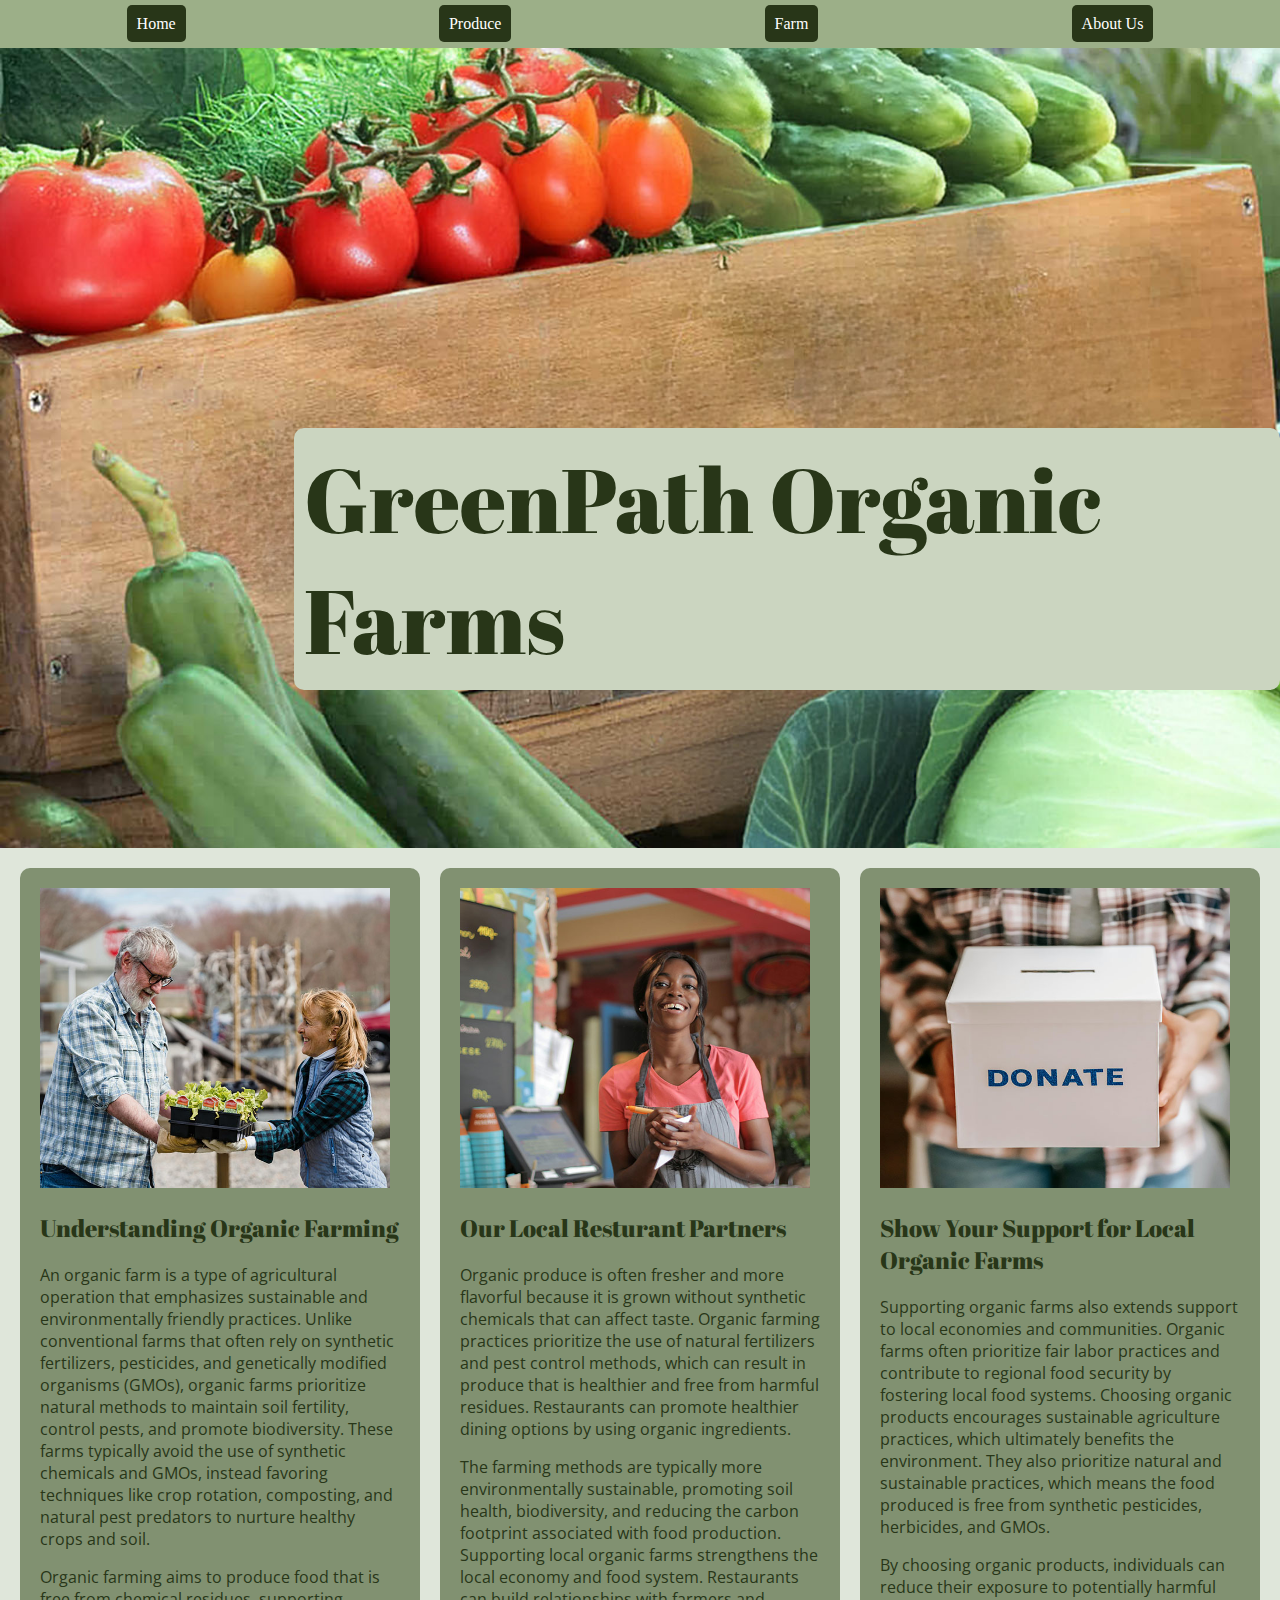
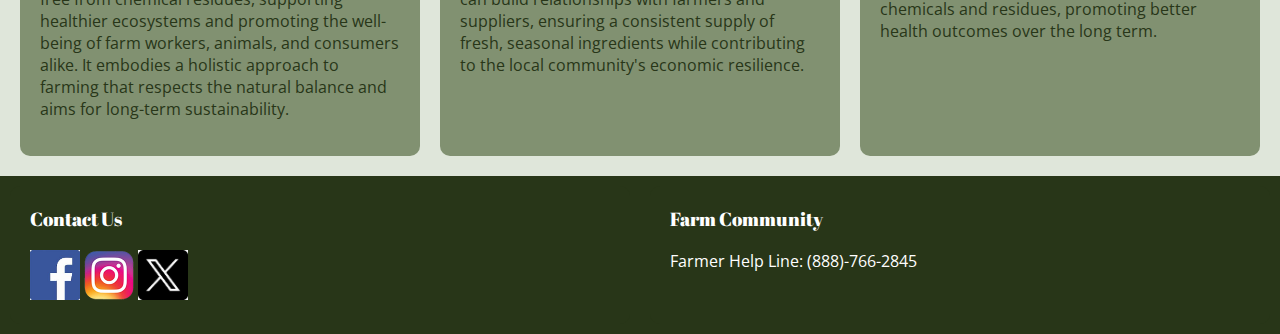
<file: External_Project/index.htm>
<!DOCTYPE html>
<html lang="en">
    <head>
        <meta charset="utf-8">
        <link rel="stylesheet" href="mainstyles.css">
        <!--7989731-->
        <title>GreenPath Organic Farms</title>
    </head>
    
    <body>
        <nav>
            <ul>
                <li><a href="index.htm">Home</a></li>
                <li><a href="index2.htm">Produce</a></li>
                <li><a href="index3.htm">Farm</a></li>
                <li><a href="index4.htm">About Us</a></li>
            </ul>
        </nav>
    
        <header>
            <h1>GreenPath Organic Farms</h1>
        </header>
    
        <main>
    
        <section class="uno">
            <img src="graphics/pexels-greta-hoffman-7728335.jpg" alt="Understanding Organic Farming">
            <h2>Understanding Organic Farming</h2>
    
            <p>An organic farm is a type of agricultural operation that emphasizes 
            sustainable and environmentally friendly practices. Unlike conventional farms 
            that often rely on synthetic fertilizers, pesticides, and genetically modified 
            organisms (GMOs), organic farms prioritize natural methods to maintain soil 
            fertility, control pests, and promote biodiversity. These farms typically avoid 
            the use of synthetic chemicals and GMOs, instead favoring techniques like crop 
            rotation, composting, and natural pest predators to nurture healthy crops and 
            soil.</p>
           
            <p>Organic farming aims to produce food that is free from chemical residues, 
            supporting healthier ecosystems and promoting the well-being of farm workers, 
            animals, and consumers alike. It embodies a holistic approach to farming that 
            respects the natural balance and aims for long-term sustainability.</p>
        </section>
    
        <section class="dos">
            <img src="graphics/pexels-olly-3801647.jpg" alt="Our Local Resturant Partners">
            <h2>Our Local Resturant Partners</h2>
    
            <p>Organic produce is often fresher and more flavorful because it is grown 
            without synthetic chemicals that can affect taste. Organic farming practices 
            prioritize the use of natural fertilizers and pest control methods, which can 
            result in produce that is healthier and free from harmful residues. Restaurants 
            can promote healthier dining options by using organic ingredients. </p>
           
            <p>The farming methods are typically more environmentally sustainable, 
            promoting soil health, biodiversity, and reducing the carbon footprint 
            associated with food production. Supporting local organic farms strengthens 
            the local economy and food system. Restaurants can build relationships with 
            farmers and suppliers, ensuring a consistent supply of fresh, seasonal 
            ingredients while contributing to the local community's economic resilience.</p>
        </section>
    
        <section class="tres">
            <img src="graphics/pexels-liza-summer-6348119.jpg" alt="Show Your Support for Local Organic Farms">
            <h2>Show Your Support for Local Organic Farms</h2>
    
            <p>Supporting organic farms also extends support to local economies and 
            communities. Organic farms often prioritize fair labor practices and 
            contribute to regional food security by fostering local food systems. 
            Choosing organic products encourages sustainable agriculture practices, 
            which ultimately benefits the environment. They also prioritize natural 
            and sustainable practices, which means the food produced is free from 
            synthetic pesticides, herbicides, and GMOs.</p>
    
            <p>By choosing organic products, individuals can reduce their exposure to 
            potentially harmful chemicals and residues, promoting better health outcomes 
            over the long term.</p>
        </section>
        </main>
    
    <footer>
        <section class="lef">
            <h3>Contact Us</h3>
    
            <a href="https://www.facebook.com" target="_blank"><img src="graphics/download.jpg" alt="Facebook"></a>
        
            <a href="https://www.instagram.com" target="_blank"><img src="graphics/a74ea86e83959b8717c9b765c6f39992.png" alt="Instagram"></a>
        
            <a href="https://twitter.com" target="_blank"><img src="graphics/OIP.jpg" alt="Twitter"></a>
        </section>
        
        <section class="rig">
            <h3>Farm Community</h3>
            <p>Farmer Help Line: (888)-766-2845</p>

        </section>
        
    </footer>
    
    </body>
</html>
</file>
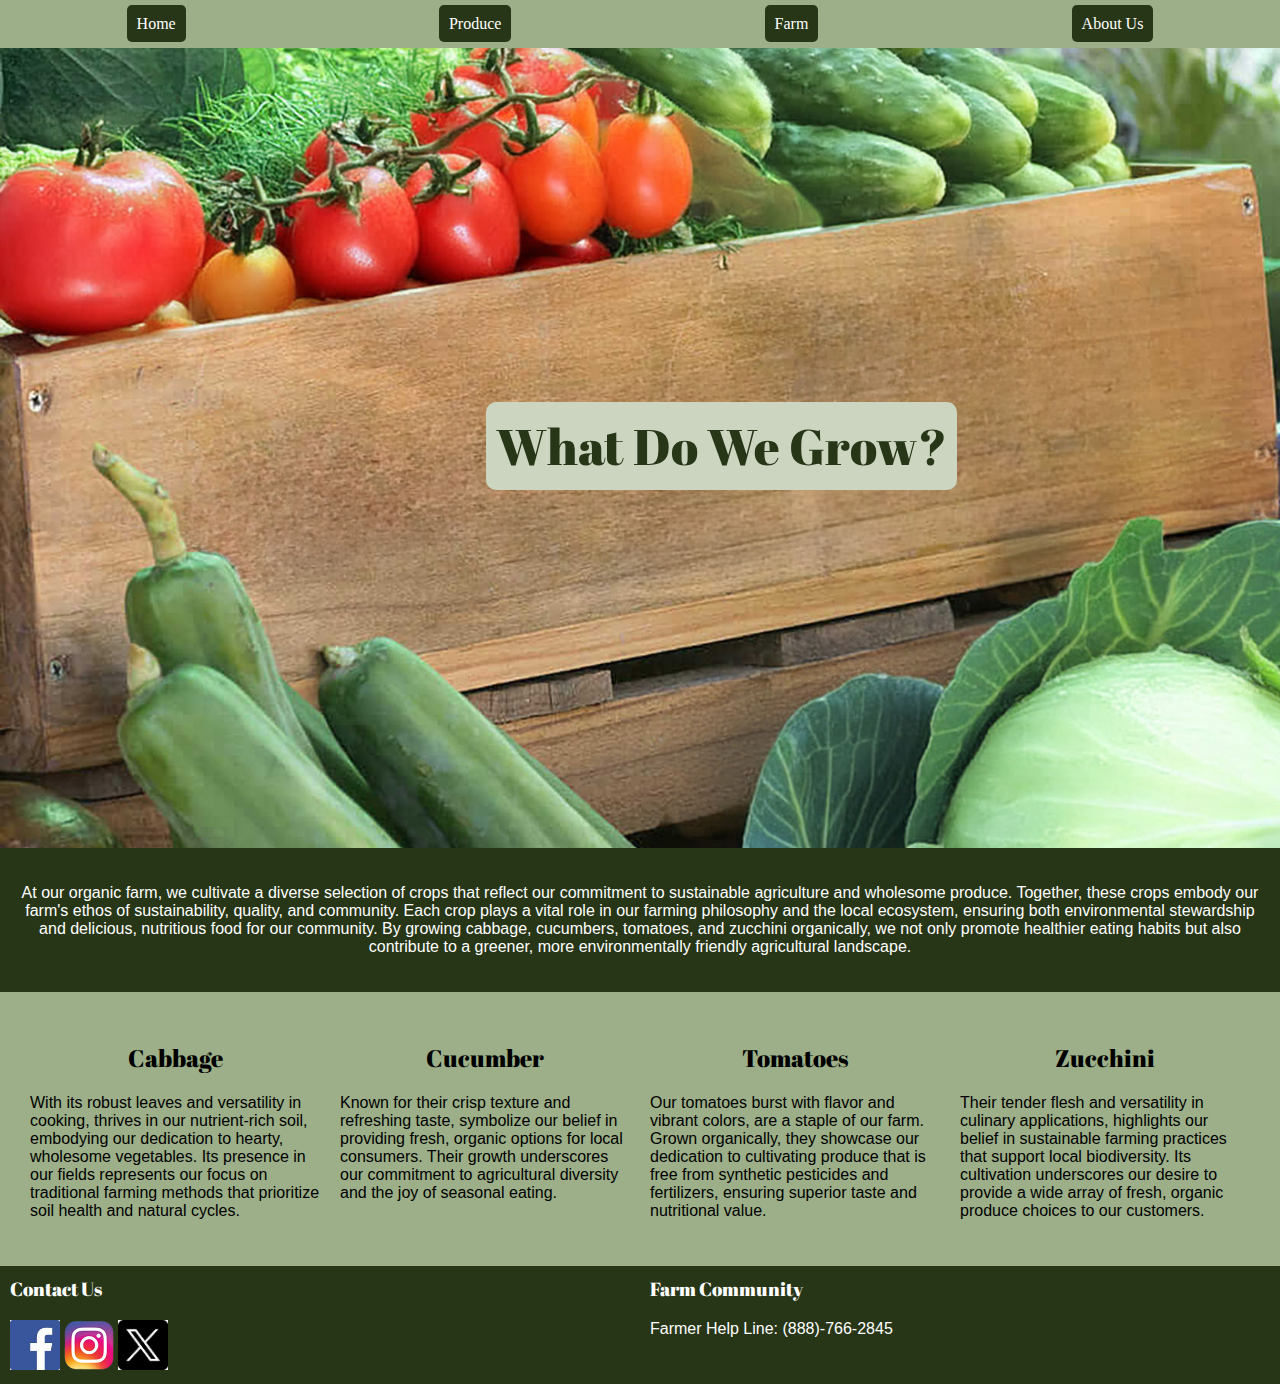
<file: External_Project/index2.htm>
<!DOCTYPE html>
<html lang="en">
<head>
    <meta charset="utf-8">
    <link rel="stylesheet" href="style2.css">
    <!--7989731-->
    <title>Produce</title>
</head>

<body>
    <nav>
        <ul>
            <li><a href="index.htm">Home</a></li>
            <li><a href="index2.htm">Produce</a></li>
            <li><a href="index3.htm">Farm</a></li>
            <li><a href="index4.htm">About Us</a></li>
        </ul>
    </nav>

    <header>
        <h1>What Do We Grow?</h1>
    </header>
        <div>
            <p>At our organic farm, we cultivate a diverse selection of crops that 
            reflect our commitment to sustainable agriculture and wholesome produce. 
            Together, these crops embody our farm's ethos of sustainability, quality, 
            and community. Each crop plays a vital role in our farming philosophy and 
            the local ecosystem, ensuring both environmental stewardship and delicious, 
            nutritious food for our community. By growing cabbage, cucumbers, tomatoes, 
            and zucchini organically, we not only promote healthier eating habits but 
            also contribute to a greener, more environmentally friendly agricultural 
            landscape.</p>
        </div>
        <main>    
        <section class="crop">
            <h2>Cabbage</h2>
            <p>With its robust leaves and versatility in cooking, thrives in our 
            nutrient-rich soil, embodying our dedication to hearty, wholesome 
            vegetables. Its presence in our fields represents our focus on traditional 
            farming methods that prioritize soil health and natural cycles.
            </p>
        </section>

        <section class="crop">
            <h2>Cucumber</h2>
            <p>Known for their crisp texture and refreshing taste, symbolize our belief 
                in providing fresh, organic options for local consumers. Their growth 
                underscores our commitment to agricultural diversity and the joy of 
                seasonal eating.</p>
        </section>

        <section class="crop">
            <h2>Tomatoes</h2>
            <p>Our tomatoes burst with flavor and vibrant colors, are a staple of our 
            farm. Grown organically, they showcase our dedication to cultivating 
            produce that is free from synthetic pesticides and fertilizers, 
            ensuring superior taste and nutritional value.</p>
        </section>

        <section class="crop">
            <h2>Zucchini</h2>
            <p>Their tender flesh and versatility in culinary applications, highlights 
            our belief in sustainable farming practices that support local biodiversity. 
            Its cultivation underscores our desire to provide a wide array of fresh, 
            organic produce choices to our customers.</p>
        </section>

    </main>
    <footer>
        <section class="lef">
            <h3>Contact Us</h3>
    
            <a href="https://www.facebook.com" target="_blank"><img src="graphics/download.jpg" alt="Facebook"></a>
        
            <a href="https://www.instagram.com" target="_blank"><img src="graphics/a74ea86e83959b8717c9b765c6f39992.png" alt="Instagram"></a>
        
            <a href="https://twitter.com" target="_blank"><img src="graphics/OIP.jpg" alt="Twitter"></a>
        </section>
        
        <section class="rig">
            <h3>Farm Community</h3>
            <p>Farmer Help Line: (888)-766-2845</p>

        </section>
    </footer>
</body>
</html>
</file>
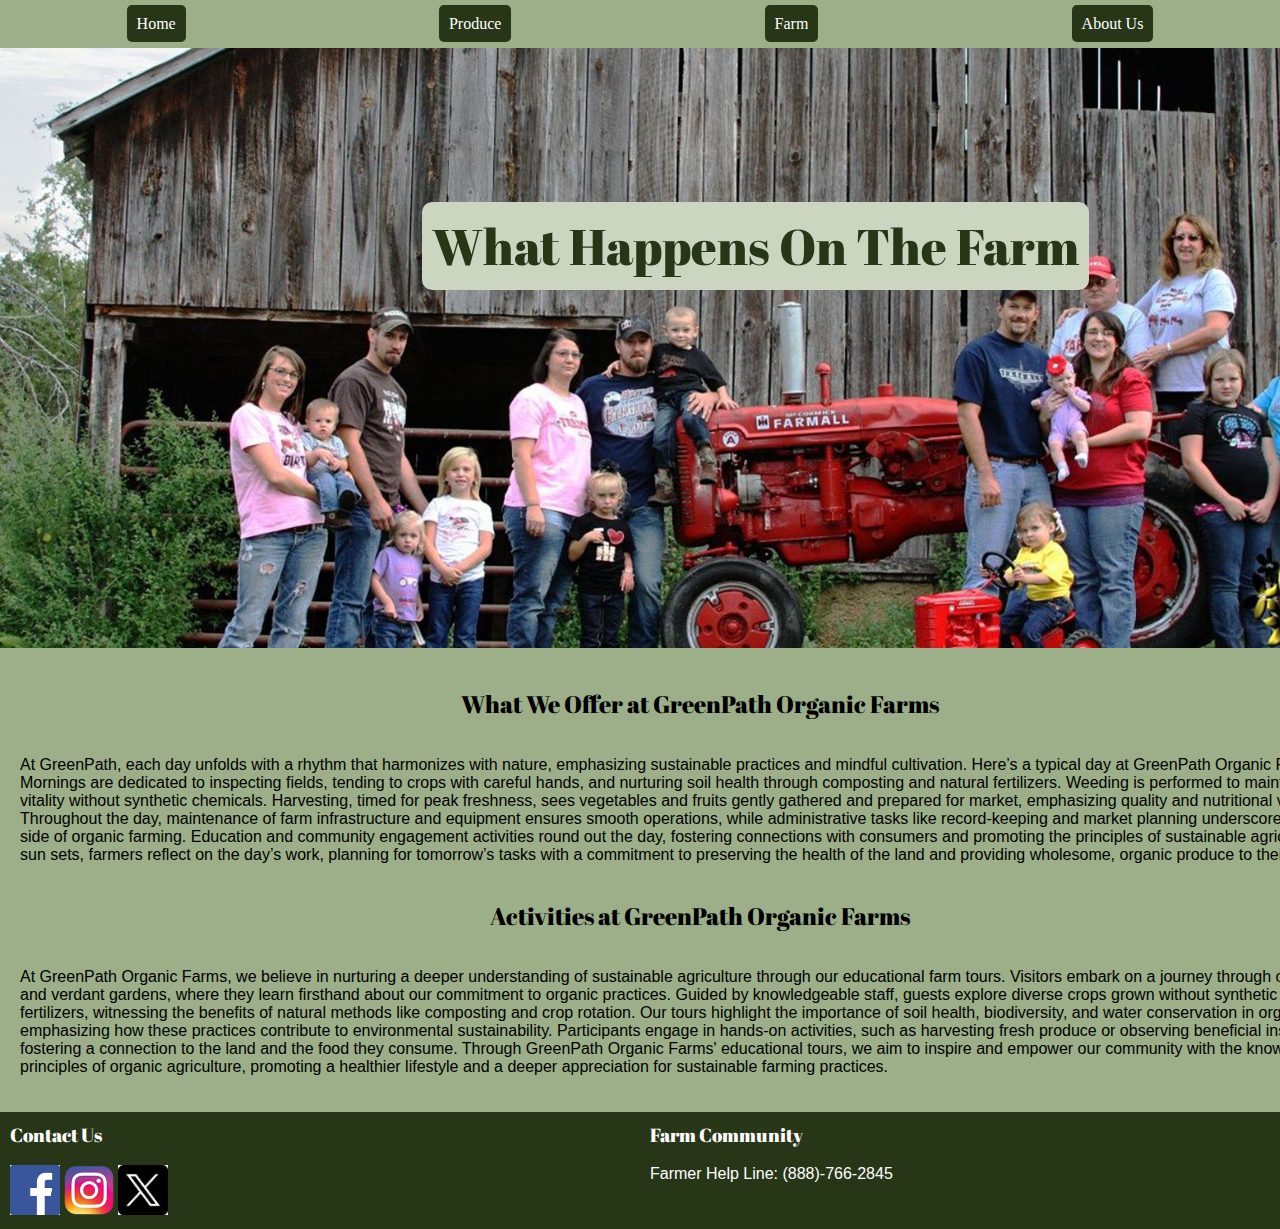
<file: External_Project/index3.htm>
<!DOCTYPE html>
<html lang="en">
<head>
    <meta charset="utf-8">
    <link rel="stylesheet" href="style3.css">
    <!--7989731-->
    <title>Produce</title>
</head>

<body>
    <nav>
        <ul>
        <li><a href="index.htm">Home</a></li>
        <li><a href="index2.htm">Produce</a></li>
        <li><a href="index3.htm">Farm</a></li>
        <li><a href="index4.htm">About Us</a></li>
        </ul>
    </nav>

<main>
    <header>
        <h1>What Happens On The Farm</h1>
    </header>
    
    <section>
        <h2>What We Offer at GreenPath Organic Farms</h2>
        <p>At GreenPath, each day unfolds with a rhythm that harmonizes with 
        nature, emphasizing sustainable practices and mindful cultivation. Here’s 
        a typical day at GreenPath Organic Farms. Mornings are dedicated to 
        inspecting fields, tending to crops with careful hands, and nurturing soil 
        health through composting and natural fertilizers. Weeding is performed to 
        maintain crop vitality without synthetic chemicals. Harvesting, timed for 
        peak freshness, sees vegetables and fruits gently gathered and prepared for 
        market, emphasizing quality and nutritional value. Throughout the day, 
        maintenance of farm infrastructure and equipment ensures smooth operations, 
        while administrative tasks like record-keeping and market planning 
        underscore the business side of organic farming. Education and community 
        engagement activities round out the day, fostering connections with 
        consumers and promoting the principles of sustainable agriculture. As the 
        sun sets, farmers reflect on the day’s work, planning for tomorrow’s tasks 
        with a commitment to preserving the health of the land and providing 
        wholesome, organic produce to their community.</p>

        <h2>Activities at GreenPath Organic Farms</h2>
        <p>At GreenPath Organic Farms, we believe in nurturing a deeper 
        understanding of sustainable agriculture through our educational farm 
        tours. Visitors embark on a journey through our lush fields and verdant 
        gardens, where they learn firsthand about our commitment to organic 
        practices. Guided by knowledgeable staff, guests explore diverse crops 
        grown without synthetic pesticides or fertilizers, witnessing the benefits 
        of natural methods like composting and crop rotation. Our tours highlight 
        the importance of soil health, biodiversity, and water conservation in 
        organic farming, emphasizing how these practices contribute to 
        environmental sustainability. Participants engage in hands-on activities, 
        such as harvesting fresh produce or observing beneficial insects at work, 
        fostering a connection to the land and the food they consume. Through 
        GreenPath Organic Farms' educational tours, we aim to inspire and empower 
        our community with the knowledge and principles of organic agriculture, 
        promoting a healthier lifestyle and a deeper appreciation for sustainable 
        farming practices.</p>
    </section>
</main>
<footer>
    <section class="lef">
        <h3>Contact Us</h3>

        <a href="https://www.facebook.com" target="_blank"><img src="graphics/download.jpg" alt="Facebook"></a>
    
        <a href="https://www.instagram.com" target="_blank"><img src="graphics/a74ea86e83959b8717c9b765c6f39992.png" alt="Instagram"></a>
    
        <a href="https://twitter.com" target="_blank"><img src="graphics/OIP.jpg" alt="Twitter"></a>
    </section>
    
    <section class="rig">
        <h3>Farm Community</h3>
        <p>Farmer Help Line: (888)-766-2845</p>

    </section>
</footer>

</body>
</html>
</file>
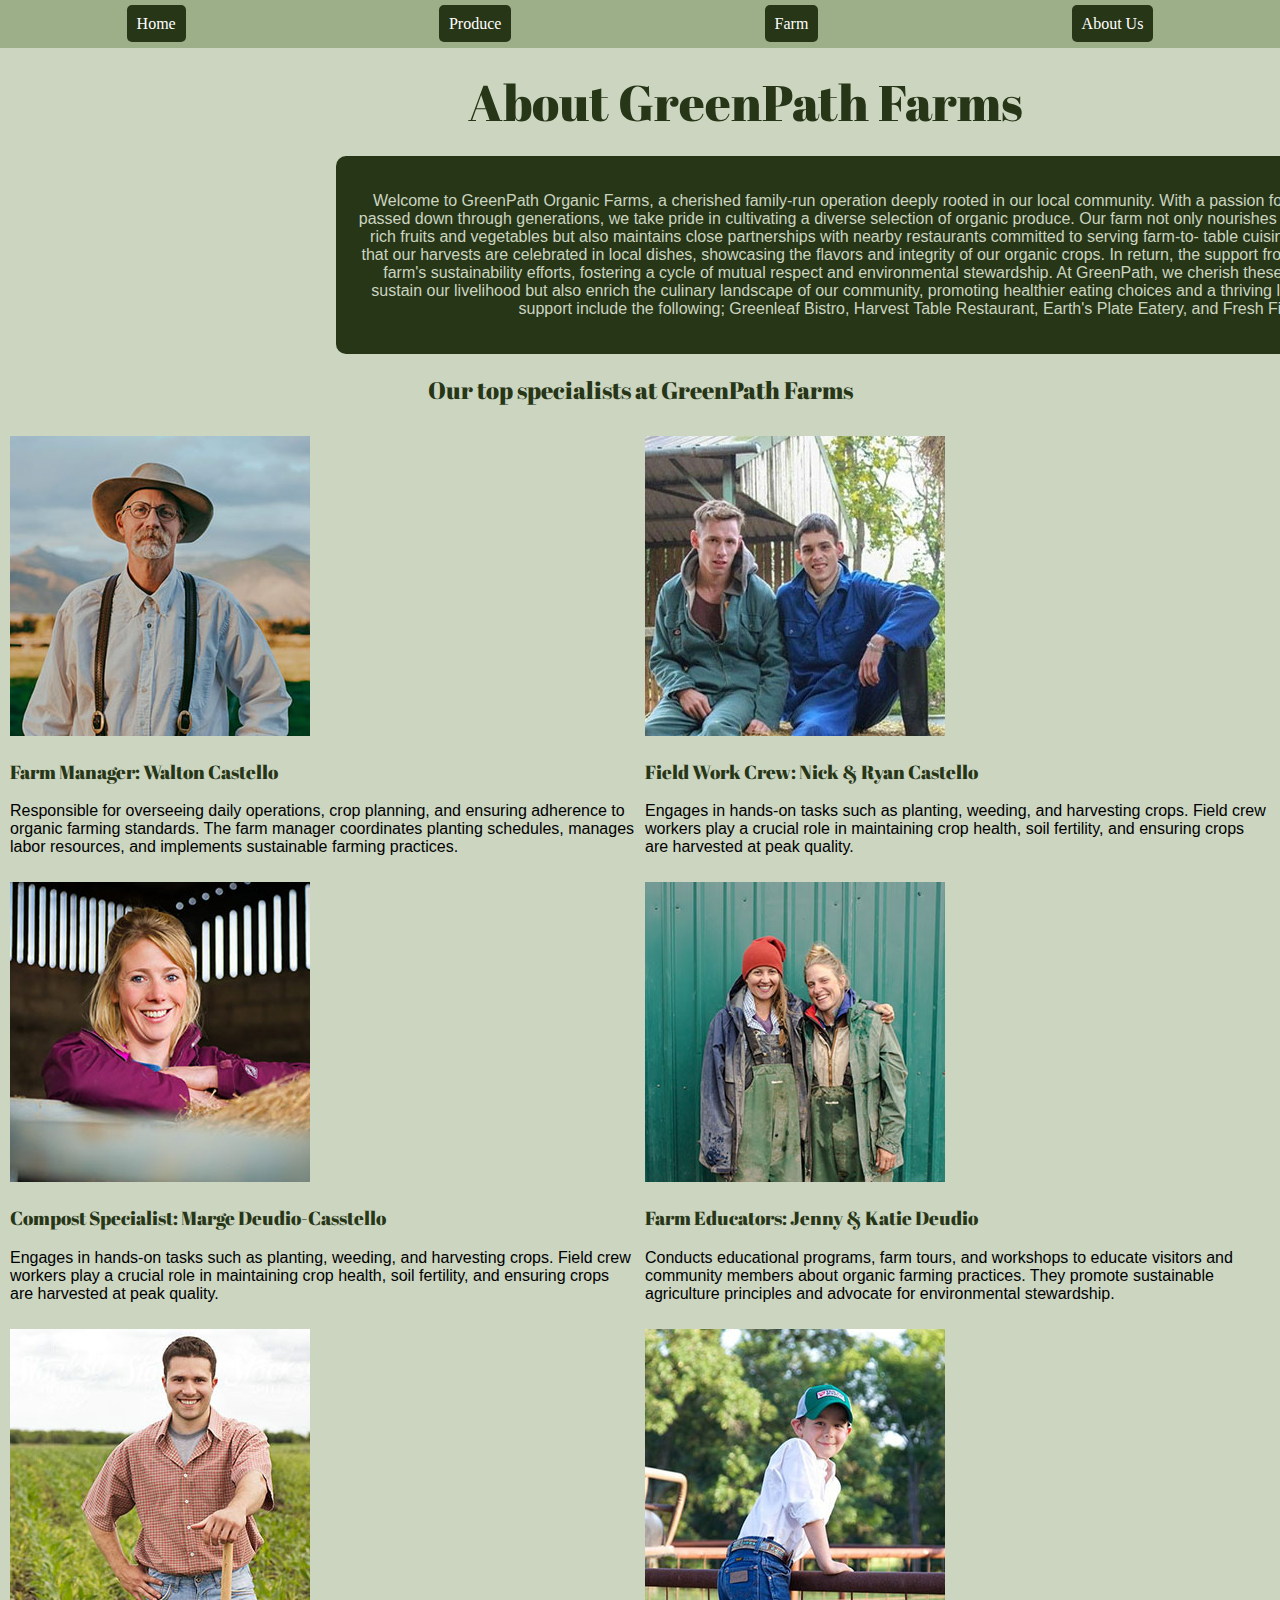
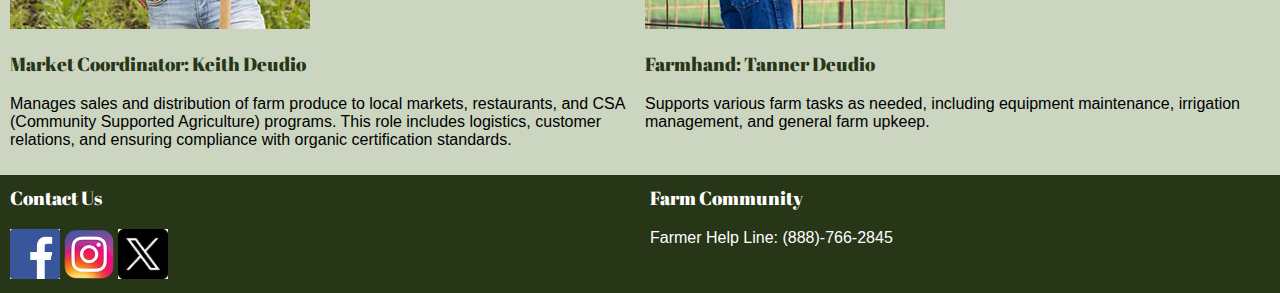
<file: External_Project/index4.htm>
<!DOCTYPE html>
<html lang="en">
<head>
    <meta charset="utf-8">
    <link rel="stylesheet" href="style4.css">
    <!--7989731-->
    <title>Produce</title>
</head>

<body>
    <nav>
        <ul>
            <li><a href="index.htm">Home</a></li>
            <li><a href="index2.htm">Produce</a></li>
            <li><a href="index3.htm">Farm</a></li>
            <li><a href="index4.htm">About Us</a></li>
        </ul>
    </nav>

    <header>
        <h1>About GreenPath Farms</h1>

        <section class="word">
            <p>Welcome to GreenPath Organic Farms, a cherished family-run 
            operation deeply rooted in our local community. With a passion 
            for sustainable farming practices passed down through generations, 
            we take pride in cultivating a diverse selection of organic 
            produce. Our farm not only nourishes local families with fresh, 
            nutrient-rich fruits and vegetables but also maintains close 
            partnerships with nearby restaurants committed to serving farm-to-
            table cuisine. These collaborations ensure that our harvests are 
            celebrated in local dishes, showcasing the flavors and integrity 
            of our organic crops. In return, the support from these 
            restaurants bolsters our farm's sustainability efforts, fostering 
            a cycle of mutual respect and environmental stewardship. At 
            GreenPath, we cherish these connections as they not only sustain 
            our livelihood but also enrich the culinary landscape of our 
            community, promoting healthier eating choices and a thriving 
            local economy. Restaurant's we support include the following; 
            Greenleaf Bistro, Harvest Table Restaurant, Earth's Plate Eatery, 
            and Fresh Fields Café.</p>
        </section>
    </header>
    
        <section class="wop">
            <h2>Our top specialists at GreenPath Farms</h2>
        </section>
    <main>

        <section class="tle">
            <img src="graphics/1908079220meglennelzingaalderspringranch-768x568.jpg" alt="Walton Castello">
            <h3>Farm Manager: Walton Castello</h3>
            <p>Responsible for overseeing daily operations, crop planning, 
            and ensuring adherence to organic farming standards. The farm 
            manager coordinates planting schedules, manages labor resources, 
            and implements sustainable farming practices.</p>
        </section>

        <section class="tle">
            <img src="graphics/9ea762215c191e2a6716ac4d70ed7903.jpg" alt="Nick & Ryan">
            <h3>Field Work Crew: Nick & Ryan Castello</h3>
            <p>Engages in hands-on tasks such as planting, weeding, and harvesting 
            crops. Field crew workers play a crucial role in maintaining crop health, 
            soil fertility, and ensuring crops are harvested at peak quality.</p>
        </section>

        <section class="tle">
            <img src="graphics/GT110-154b.jpg" alt="Marge Deudio-Casstello">
            <h3>Compost Specialist: Marge Deudio-Casstello</h3>
            <p>Engages in hands-on tasks such as planting, weeding, and harvesting 
            crops. Field crew workers play a crucial role in maintaining crop health, 
            soil fertility, and ensuring crops are harvested at peak quality.</p>
        </section>

        <section class="tle">
            <img src="graphics/0174c7b9227d9ce3b8b7fa95b66a9109.jpg" alt="Jenny & Katie Deudio">
            <h3>Farm Educators: Jenny & Katie Deudio</h3>
            <p>Conducts educational programs, farm tours, and workshops to educate 
            visitors and community members about organic farming practices. They 
            promote sustainable agriculture principles and advocate for environmental 
            stewardship.</p>
        </section>

        <section class="tle">
            <img src="graphics/47e3d909eab0051f436ba348e48d4dbd--cardigan-farmer.jpg" alt="Keith Deudio">
            <h3>Market Coordinator: Keith Deudio</h3>
            <p>Manages sales and distribution of farm produce to local markets, 
            restaurants, and CSA (Community Supported Agriculture) programs. This 
            role includes logistics, customer relations, and ensuring compliance 
            with organic certification standards.</p>
        </section>

        <section class="tle">
            <img src="graphics/e47ee9e259f40918be882167b5b20c13--portrait-photos-photography-portraits.jpg" alt="Tanner Deudio">
            <h3>Farmhand: Tanner Deudio</h3>
            <p>Supports various farm tasks as needed, including equipment 
            maintenance, irrigation management, and general farm upkeep.</p>
        </section>
    </main>
    <footer>
        <section class="lef">
            <h3>Contact Us</h3>
    
            <a href="https://www.facebook.com" target="_blank"><img src="graphics/download.jpg" alt="Facebook"></a>
        
            <a href="https://www.instagram.com" target="_blank"><img src="graphics/a74ea86e83959b8717c9b765c6f39992.png" alt="Instagram"></a>
        
            <a href="https://twitter.com" target="_blank"><img src="graphics/OIP.jpg" alt="Twitter"></a>
        </section>
        
        <section class="rig">
            <h3>Farm Community</h3>
            <p>Farmer Help Line: (888)-766-2845</p>

        </section>
    </footer>
</body>
</html>
</file>
<file: External_Project/mainstyles.css>
@import url('https://fonts.googleapis.com/css2?family=Abril+Fatface&family=Open+Sans:ital,wght@0,300..800;1,300..800&display=swap');

* {
    box-sizing: border-box;
}

body {
    margin: 0%;
}

h1, h2, h3 {
    font-family: "Abril Fatface", serif;
  font-weight: 400;
  font-style: normal;
}

p {
    font-family: "Open Sans", sans-serif;
  font-style: normal;
}

nav ul {
    list-style: none;
    display: flex;
    justify-content: space-around;
    background-color: #9CAF88;
    padding: 15px 0;
    margin: 0%;
}

nav ul li {
    margin: 0%;
}

nav ul li a {
    text-decoration: none;
    color: #ffffff;
    padding: 10px;
    background-color: #283618;
    border-radius: 5px;
}

nav ul li a :hover {
    background-color: #CBD5C0;
    color: #ffffff;
}

header {
    background-image: url(graphics/GreenPath\ Home\ Background.jpg);
    height: 800px;
    background-size: cover;
    position: relative;
}

h1 {
    position: absolute;
    left: 23%;
    top: 40%;
    font-size: 90px;
    color: #283618;
    padding: 10px;
    background: #CBD5C0;
    display: inline-block;
    border-radius: 10px 10px 10px 10px;
}

html {
    background-color: #DFE6DA;
}

main {
    display: grid;
    grid-template-columns: repeat(auto-fit, minmax(300px, 1fr));
    padding: 20px;
    gap: 20px;
    align-content: center;
}

section {
    padding: 20px;
    border-radius: 10px;
    background-color: #819171;
}

section img {
    height: 300px;
    width: 350px;

}

section h2, p {
    color: #283618;
}

footer {
    background: #283618;
    display: grid;
    grid-template-columns: 1fr 1fr;
    gap: 20px;
    padding: 10px;  
}

footer h3 {
    color: #ffffff;
    margin-top: 0%;
}

footer img {
    height: 50px;
    width: 50px;
}

footer .lef, .rig {
    background-color: #283618;
}

footer p {
    color: #ffffff;
}
</file>
<file: External_Project/style2.css>
@import url('https://fonts.googleapis.com/css2?family=Abril+Fatface&family=PT+Serif:ital,wght@0,400;0,700;1,400;1,700&display=swap');

* {
    box-sizing: border-box;
}

body {
    margin: 0%;
}

h1, h2, h3 {
    font-family: "Abril Fatface", serif;
  font-weight: 400;
  font-style: normal;
}

p {
    font-family: "Open Sans", sans-serif;
  font-style: normal;
}

nav ul {
    list-style: none;
    display: flex;
    justify-content: space-around;
    background-color: #9CAF88;
    padding: 15px 0;
    margin: 0%;
}

nav ul li {
    margin: 0%;
}

nav ul li a {
    text-decoration: none;
    color: #ffffff;
    padding: 10px;
    background-color: #283618;
    border-radius: 5px;
}

nav ul li a :hover {
    background-color: #CBD5C0;
    color: #ffffff;
}

header {
    background-image: url(graphics/GreenPath\ Home\ Background.jpg);
    height: 800px;
    background-size: cover;
    position: relative;
}

header h1 {
    position: absolute;
    left: 38%;
    top: 40%;
    font-size: 50px;
    color: #283618;;
    background: #CBD5C0;
    padding: 10px;
    display: inline-block;
    border-radius: 10px 10px 10px 10px;
}

html {
    background-color: #DFE6DA;
}

div {
    background-color: #283618;
    padding: 20px 20px;
    width: 100%;
    position: relative;
    text-align: center;
    color: #ffffff;
}

section h2 {
    text-align: center;
}

main {
    display: grid;
    grid-template-columns: repeat(auto-fit, minmax(200px, 1fr));
    grid-gap: 20px;
    padding: 30px;
    align-content: center;
    background-color:#CBD5C0 ;
    background: #9CAF88;
}

footer {
    background: #283618;
    display: grid;
    grid-template-columns: 1fr 1fr;
    gap: 20px;
    padding: 10px;  
}

footer h3 {
    color: #ffffff;
    margin-top: 0%;
}

footer img {
    height: 50px;
    width: 50px;
}

footer .lef, .rig {
    background-color: #283618;
}

footer p {
    color: #ffffff;
}
</file>
<file: External_Project/style3.css>
@import url('https://fonts.googleapis.com/css2?family=Abril+Fatface&family=PT+Serif:ital,wght@0,400;0,700;1,400;1,700&display=swap');

* {
    box-sizing: border-box;
}

body {
    margin: 0%;
}

html {
    background-color: #CBD5C0;
}

h1, h2, h3 {
    font-family: "Abril Fatface", serif;
  font-weight: 400;
  font-style: normal;
}

p {
    font-family: "Open Sans", sans-serif;
  font-style: normal;
}

nav ul {
    list-style: none;
    display: flex;
    background-color: #9CAF88;
    justify-content: space-around;
    padding: 15px 0;
    margin: 0%;
}

nav ul li {
    margin: 0%;
}

nav ul li a {
    text-decoration: none;
    color: #ffffff;
    padding: 10px;
    background-color: #283618;
    border-radius: 5px;
}

nav ul li a :hover {
    background-color: #CBD5C0;
    color: #ffffff;
}

header {
    background-image: url(graphics/5448962537845f598a3fdf5cd62a5380.jpg);
    height: 600px;
    background-size: cover;
    position: relative;

}

header h1 {
    position: absolute;
    left: 33%;
    top: 20%;
    font-size: 50px;
    color: #283618;
    padding: 10px;
    display: inline-block;
    background: #CBD5C0;
    border-radius: 10px 10px 10px 10px;
}

main section {
    display: flex;
    flex-direction: column;
    justify-content: center;
    align-items: center;
    width: 1400px;
    margin: auto;
    background-color: #9CAF88;
    padding: 20px;
}

footer {
    background: #283618;
    display: grid;
    grid-template-columns: 1fr 1fr;
    grid-gap: 20px;
    padding: 10px;  
}

footer h3 {
    color: #ffffff;
    margin-top: 0%;
}

footer img {
    height: 50px;
    width: 50px;
}

footer .lef, .rig {
    background-color: #283618;
}

footer p {
    color: #ffffff;
}
</file>
<file: External_Project/style4.css>
@import url('https://fonts.googleapis.com/css2?family=Abril+Fatface&family=PT+Serif:ital,wght@0,400;0,700;1,400;1,700&display=swap');

* {
    box-sizing: border-box;
}

body {
    margin: 0%;
}

html {
    background-color: #CBD5C0;
}

h1, h2, h3 {
    font-family: "Abril Fatface", serif;
  font-weight: 400;
  font-style: normal;
}

p {
    font-family: "Open Sans", sans-serif;
  font-style: normal;
}

nav ul {
    list-style: none;
    display: flex;
    justify-content: space-around;
    background-color: #9CAF88;
    padding: 15px 0;
    margin: 0%;
}

nav ul li {
    margin: 0%;
}

nav ul li a {
    text-decoration: none;
    color: #ffffff;
    padding: 10px;
    background-color: #283618;
    border-radius: 5px;
}

nav ul li a :hover {
    background-color: #CBD5C0;
    color: #ffffff;
}

h1 {
    transform: translateX(35%);
    margin: auto;
    padding: 20px;
    font-size: 50px;
    color: #283618;
}

h2 {
    text-align: center;
    color: #283618;
}

h3 {
    color: #283618;
}

section .tle p {
    color: #283618;
}

.word {
    padding: 20px;
    color: #CBD5C0;
    max-width: 1200px;
    text-align: center;
    transform: translateX(28%);
    background-color: #283618;
    border-radius: 10px 10px 10px 10px;

}

main {
    display: grid;
    grid-template-columns: 1fr 1fr;
    gap: 10px;
    padding: 10px;
}

footer {
    background: #283618;
    display: grid;
    grid-template-columns: 1fr 1fr;
    grid-gap: 20px;
    padding: 10px;  
}

footer h3 {
    color: #ffffff;
    margin-top: 0%;
}

footer img {
    height: 50px;
    width: 50px;
}

footer .lef, .rig {
    background-color: #283618;
}

footer p {
    color: #ffffff;
}
</file>
